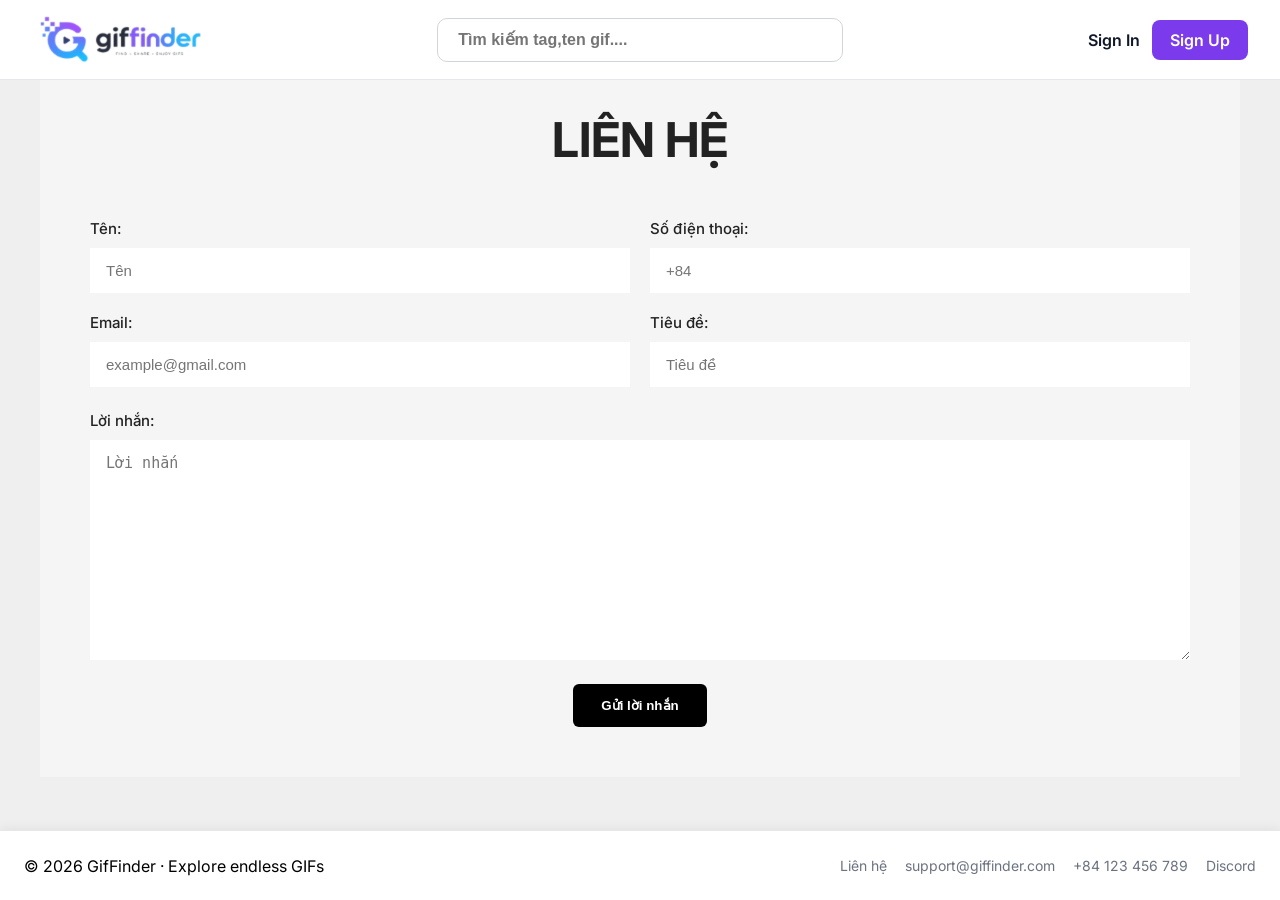
<file: contact.html>
<!doctype html>
<html lang="en">
  <head>
    <meta charset="UTF-8" />
    <meta name="viewport" content="width=device-width, initial-scale=1.0" />
    <title>Document</title>
    <link rel="stylesheet" href="style.css" />
    <link rel="preconnect" href="https://fonts.googleapis.com" />
    <link
      rel="stylesheet"
      href="https://fonts.googleapis.com/css2?family=Inter:wght@400;500;700&display=swap"
    />
  </head>
  <body>
    <div class="container">
      <div class="Navbar">
        <div class="Navbar-left">
          <a href="./index.html" class="Navbar-logo">
            <img src="image/download.png" class="logo" />
          </a>
        </div>
        <div class="Navbar-center">
          <div class="Searchbar">
            <form action="" class="Searchbar-form">
              <input
                type="text"
                class="inputSearch"
                name="q"
                placeholder="Tìm kiếm tag,ten gif...."
              />
            </form>
          </div>
        </div>
        <div class="Navbar-right">
          <div class="loginlogout-container">
            <a href="signin.html" class="Navbar-signin">Sign In</a>
            <a href="signup.html" class="Navbar-signup">Sign Up</a>
          </div>
        </div>
      </div>
    <section class="ContactPage">

    <div class="ContactBox">

      <h1>LIÊN HỆ</h1>

      <form class="ContactForm" id="contactForm">

        <div class="ContactGrid">

            <div class="InputGroup">
            <label>Tên:</label>
            <input type="text" id="name" placeholder="Tên" required>
            </div>

            <div class="InputGroup">
            <label>Số điện thoại:</label>
            <input type="text" id="phone" placeholder="+84" required>
            </div>

            <div class="InputGroup">
            <label>Email:</label>
            <input type="email" id="email" placeholder="example@gmail.com" required>
            </div>

            <div class="InputGroup">
            <label>Tiêu đề:</label>
            <input type="text" id="subject" placeholder="Tiêu đề" required>
            </div>

        </div>

        <div class="InputGroup full">
            <label>Lời nhắn:</label>
            <textarea id="message" placeholder="Lời nhắn"></textarea>
        </div>

        <button type="submit" class="ContactBtn">
            Gửi lời nhắn
        </button>
            <div class="PopupOverlay" id="popup">
            <div class="PopupModal">
                <div class="PopupIcon" id="popupIcon">
                ✅
                </div>
                <h2 id="popupTitle">
                Thành công
                </h2>
                <p id="popupText">
                Gửi liên hệ thành công 
                </p>
                <button id="popupBtn">
                OK
                </button>
            </div>
            </div>
        </form>

    </div>

  </section>
    <footer>
      <div class="footer-content">
        <p>© 2026 GifFinder · Explore endless GIFs</p>

        <div class="footer-contact">
          <a href="contact.html">Liên hệ</a>
          <a href="mailto:support@giffinder.com">support@giffinder.com</a>
          <a href="tel:+84123456789">+84 123 456 789</a>
          <a href="#">Discord</a>
        </div>
      </div>
    </footer>
    <button id="scrollTopBtn">↑</button> 
    <script src="contact.js"></script>
  </body>

</html>
</file>
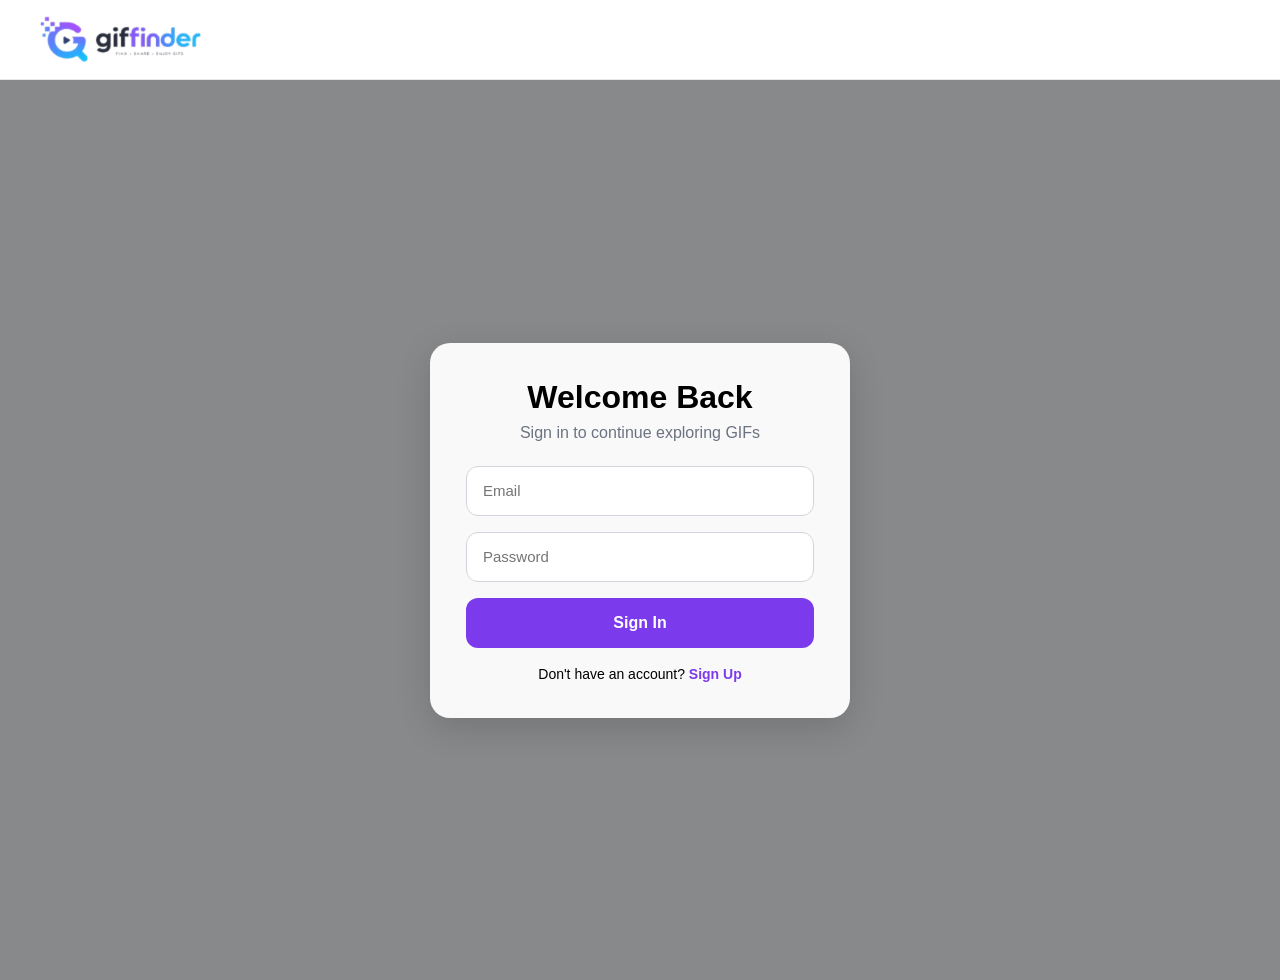
<file: signin.html>
<!DOCTYPE html>
<html lang="en">
<head>
  <meta charset="UTF-8" />
  <meta name="viewport" content="width=device-width, initial-scale=1.0"/>
  <title>Sign In</title>
  <link rel="stylesheet" href="style.css" />
</head>
<body>

  <div class="Navbar">
    <a href="index.html">
      <img src="image/download.png" class="logo" alt="logo">
    </a>
  </div>

  <div class="AuthPage">
    <div class="AuthCard">
      <h1>Welcome Back</h1>
      <p>Sign in to continue exploring GIFs</p>

      <form class="AuthForm">
        <input type="email" placeholder="Email" required>
        <input type="password" placeholder="Password" required>

        <button type="submit">Sign In</button>
      </form>

      <span>
        Don't have an account?
        <a href="signup.html">Sign Up</a>
      </span>
    </div>
  </div>

</body>
</html>
</file>
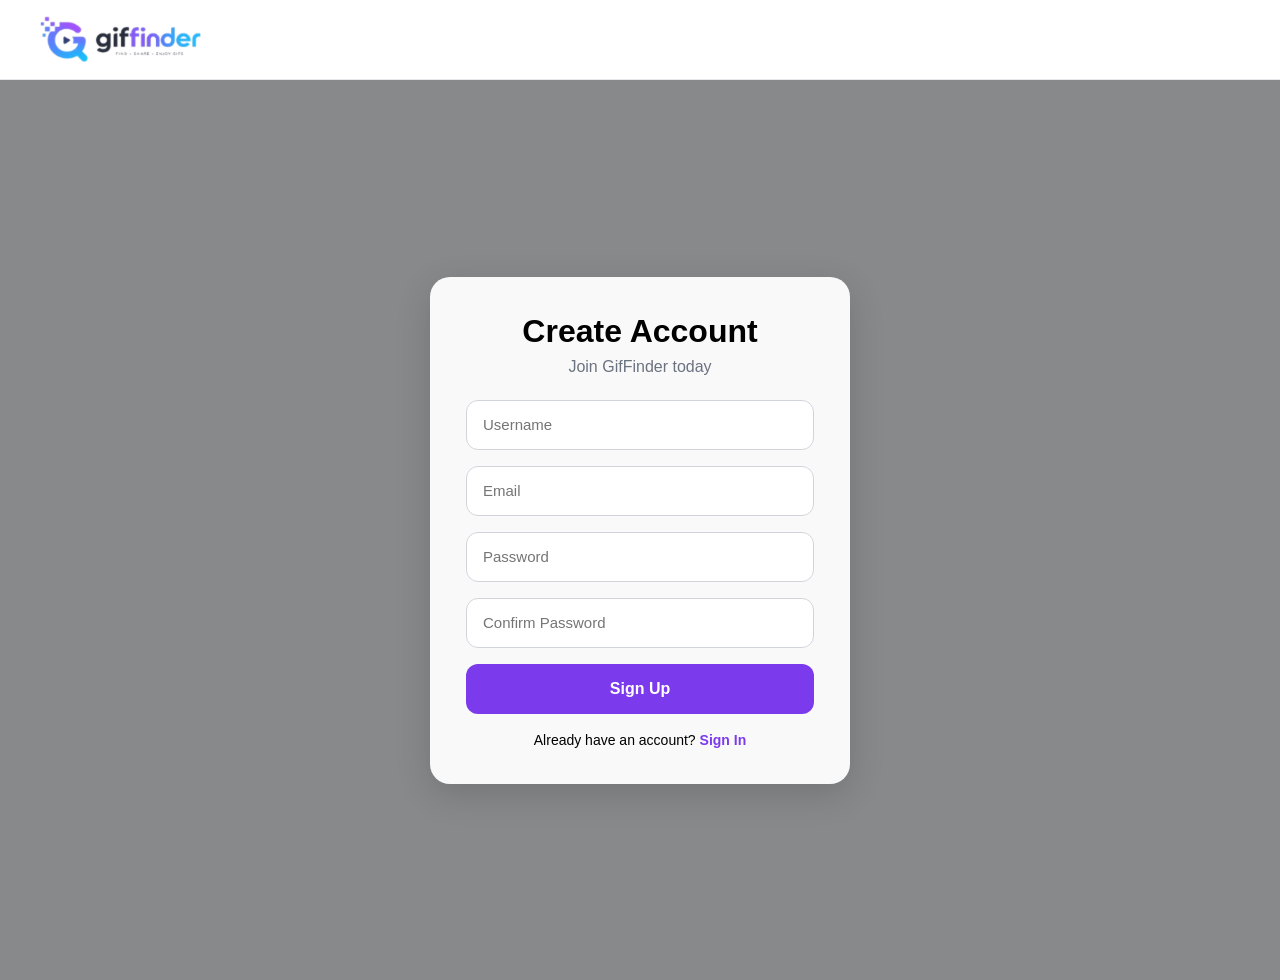
<file: signup.html>
<!DOCTYPE html>
<html lang="en">
<head>
  <meta charset="UTF-8" />
  <meta name="viewport" content="width=device-width, initial-scale=1.0"/>
  <title>Sign Up</title>
  <link rel="stylesheet" href="style.css" />
</head>
<body>

  <div class="Navbar">
    <a href="index.html">
      <img src="image/download.png" class="logo" alt="logo">
    </a>
  </div>

  <div class="AuthPage">
    <div class="AuthCard">
      <h1>Create Account</h1>
      <p>Join GifFinder today</p>

      <form class="AuthForm">
        <input type="text" placeholder="Username" required>
        <input type="email" placeholder="Email" required>
        <input type="password" placeholder="Password" required>
        <input type="password" placeholder="Confirm Password" required>

        <button type="submit">Sign Up</button>
      </form>

      <span>
        Already have an account?
        <a href="signin.html">Sign In</a>
      </span>
    </div>
  </div>

</body>
</html>
</file>
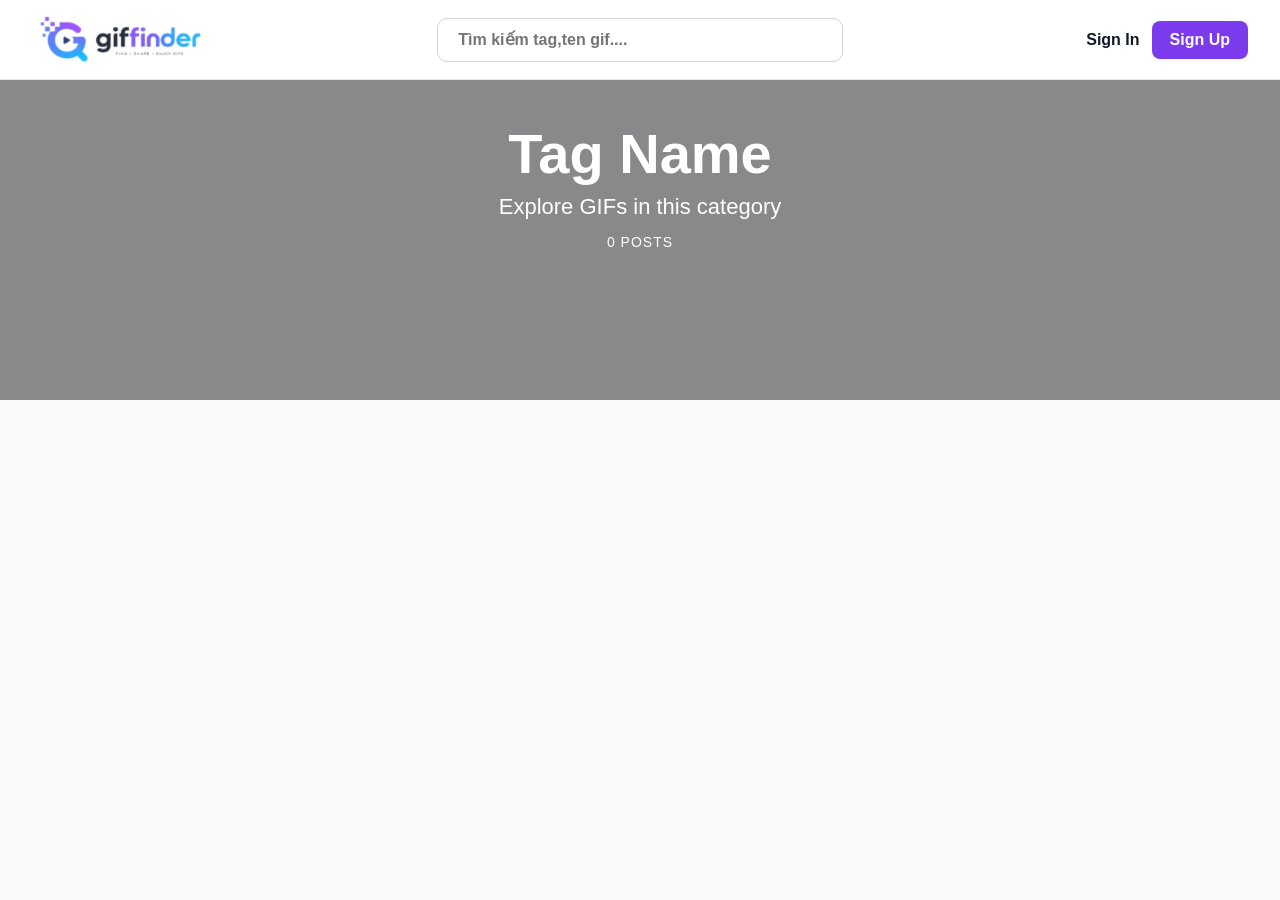
<file: tag.html>
<!doctype html>
<html lang="en">
<head>
  <meta charset="UTF-8" />
  <meta name="viewport" content="width=device-width, initial-scale=1.0"/>
  <title>Tag Page</title>
  <link rel="stylesheet" href="style.css" />
</head>
<body>
    <div class="container">
      <div class="Navbar">
        <div class="Navbar-left">
          <a href="./index.html" class="Navbar-logo">
            <img src="image/download.png" class="logo" />
          </a>
        </div>
        <div class="Navbar-center">
          <div class="Searchbar">
            <form action="" class="Searchbar-form">
              <input
                type="text"
                class="inputSearch"
                name="q"
                placeholder="Tìm kiếm tag,ten gif...."
              />
            </form>
          </div>
        </div>
        <div class="Navbar-right">
          <div class="loginlogout-container">
            <a href="signin.html" class="Navbar-signin">Sign In</a>
            <a href="signup.html" class="Navbar-signup">Sign Up</a>
          </div>
        </div>
      </div>
  <div class="TagPageHero">
    <div class="TagHero-overlay">
      <h1 id="tagTitle">Tag Name</h1>
      <p id="tagDesc">Explore GIFs in this category</p>
      <span id="tagCount">0 POSTS</span>
    </div>
  </div>

  <div class="MainContainer">
    <div class="GifGrid" id="gifGrid"></div>
  </div>

  <script src="tag.js"></script>
</body>
</html>
</file>
<file: style.css>
* {
  margin: 0;
  padding: 0;
  box-sizing: border-box;
}

body {
  font-family: "Inter", sans-serif;
  background: #f8f9fb;
}

.container {
  min-height: 100vh;
  display: grid;
  grid-template-rows: 80px 180px 1fr 80px;
  grid-template-areas:
    "navbar"
    "header"
    "main"
    "footer";
}

.Navbar {
  grid-area: navbar;
  display: flex;
  align-items: center;
  padding: 0 32px;
  border-bottom: 1px solid #e5e7eb;
  background: white;
  height: 80px;
  position: fixed;
  top: 0;
  left: 0;
  width: 100%;
  z-index: 1000;
}

.Navbar-left,
.Navbar-center,
.Navbar-right {
  flex: 1;
}

.logo {
  width: 180px;
  height: auto;
  display: block;
}

.Navbar-center {
  display: flex;
  justify-content: center;
  width: 100%;
  max-width: 520px;
}

.Searchbar {
  width: 100%;
  max-width: 520px;
  background-color: rgba(255, 255, 255, 0.25);
}

.inputSearch {
  width: 100%;
  height: 44px;
  border: 1px solid #d1d5db;
  border-radius: 10px;
  padding: 0 20px;
  font-size: 15px;
  outline: none;
  transition: 0.2s ease;
  font-size: 16px;
  font-weight: 700;
}

.inputSearch:focus {
  border-color: #7c3aed;
  box-shadow: 0 0 0 3px rgba(124, 58, 237, 0.15);
}

.Navbar-right {
  display: flex;
  justify-content: flex-end;
}

.loginlogout-container {
  display: flex;
  align-items: center;
  gap: 12px;
}

.Navbar-signin {
  text-decoration: none;
  color: #111827;
  font-weight: 600;
}

.Navbar-signup {
  text-decoration: none;
  background: #7c3aed;
  color: white;
  padding: 10px 18px;
  border-radius: 8px;
  font-weight: 600;
  transition: 0.2s ease;
}

.Navbar-signup:hover {
  background: #6d28d9;
}

.HomeHeader {
  grid-area: header;
  background: white;
  border-bottom: 1px solid #e5e7eb;
}

.MainContainer {
  grid-area: main;
  padding: 30px;
  padding-top: 100px;
}

.Footer {
  grid-area: footer;
  border-top: 1px solid #e5e7eb;
  background: white;
}
.Message {
  padding-top: 20px;
  font-size: 24px;
  font-family:
    "Proxima Nova ExtraBold", "Helvetica Neue", Helvetica, Arial, sans-serif;
  letter-spacing: 0.6px;
  color: #aed8ea;
  text-align: center;
  margin-top: 12px;
  min-height: 34px;
  position: relative;
  font-weight: bold;
}
.TrendingTags {
  display: flex;
  flex-direction: column;
  align-items: center;
  padding: 16px;
}

.TrendingTags-header {
  width: 100%;
  max-width: 1200px;
  display: flex;
  justify-content: flex-end;
  margin-bottom: 12px;
}

.TrendingTags-labelToggle {
  font-size: 14px;
  font-weight: 700;
  letter-spacing: 1px;
  text-transform: uppercase;
  color: #fff;
  opacity: 0.7;
  cursor: pointer;
}
.TrendingTags-container {
  width: 100%;
  max-width: 1200px;
  display: grid;
  grid-template-columns: repeat(auto-fit, minmax(100px, 1fr));
  gap: 12px;
}

.Tag {
  position: relative;
  height: 130px;
  border-radius: 5px;
  overflow: hidden;
  text-decoration: none;
  background-size: cover;
  background-position: center;
  display: flex;
  align-items: flex-end;
  transition: transform 0.2s ease;
}

.Tag:hover {
  transform: scale(1.03);
}

.Tag-overlay {
  width: 100%;
  padding: 10px;

  background: rgba(0, 0, 0, 0.45);
  color: white;
}
.Tag-name {
  font-weight: 700;
  font-size: 14px;
  text-transform: capitalize;
}
.Tag-posts {
  font-size: 12px;
  opacity: 0.8;
}
/* ── GIF Grid Toolbar ── */
.GifGrid-toolbar {
  display: flex;
  align-items: center;
  justify-content: space-between;
  margin-bottom: 20px;
  flex-wrap: wrap;
  gap: 12px;
}

.GifGrid-count {
  font-size: 13px;
  font-weight: 600;
  color: #6b7280;
  letter-spacing: 0.5px;
}

.GifGrid-sort {
  display: flex;
  gap: 8px;
}

.SortBtn {
  padding: 7px 14px;
  border-radius: 20px;
  border: 1.5px solid #e5e7eb;
  background: white;
  font-size: 13px;
  font-weight: 600;
  color: #6b7280;
  cursor: pointer;
  transition: all 0.2s ease;
}

.SortBtn:hover {
  border-color: #7c3aed;
  color: #7c3aed;
}

.SortBtn.active {
  background: #7c3aed;
  border-color: #7c3aed;
  color: white;
}

/* ── GIF Grid ── */
.GifGrid {
  columns: 4 200px; /* masonry-style: 4 cols, min 200px each */
  column-gap: 14px;
}

.GifCard {
  break-inside: avoid;
  margin-bottom: 14px;
  border-radius: 10px;
  overflow: hidden;
  background: white;
  box-shadow: 0 1px 4px rgba(0, 0, 0, 0.07);
  cursor: pointer;
  transition:
    transform 0.2s ease,
    box-shadow 0.2s ease;
  position: relative;
}

.GifCard:hover {
  transform: translateY(-4px);
  box-shadow: 0 8px 24px rgba(124, 58, 237, 0.15);
}

.GifCard-media {
  width: 100%;
  display: block;
  border-radius: 10px 10px 0 0;
}

.GifCard-body {
  padding: 10px 12px;
}

.GifCard-title {
  font-size: 13px;
  font-weight: 700;
  color: #111827;
  white-space: nowrap;
  overflow: hidden;
  text-overflow: ellipsis;
  margin-bottom: 6px;
}

.GifCard-tags {
  display: flex;
  flex-wrap: wrap;
  gap: 5px;
  margin-bottom: 8px;
}

.GifCard-tag {
  font-size: 11px;
  font-weight: 600;
  background: #f3f0ff;
  color: #7c3aed;
  padding: 2px 8px;
  border-radius: 20px;
}

.GifCard-meta {
  display: flex;
  justify-content: space-between;
  font-size: 12px;
  color: #9ca3af;
}

.GifCard-likes {
  display: flex;
  align-items: center;
  gap: 4px;
}

.GifCard-likes::before {
  content: "❤️";
  font-size: 12px;
}

.GifCard-views::before {
  content: "👁 ";
}

/* hover overlay – copy button */
.GifCard-overlay {
  position: absolute;
  top: 0;
  left: 0;
  right: 0;
  padding: 10px;
  display: flex;
  justify-content: flex-end;
  gap: 8px;
  opacity: 0;
  transition: opacity 0.2s ease;
}

.GifCard:hover .GifCard-overlay {
  opacity: 1;
}

.GifCard-action {
  background: rgba(0, 0, 0, 0.55);
  color: white;
  border: none;
  border-radius: 6px;
  padding: 5px 10px;
  font-size: 12px;
  font-weight: 600;
  cursor: pointer;
  backdrop-filter: blur(4px);
  transition: background 0.15s;
}

.GifCard-action:hover {
  background: #7c3aed;
}

/* ── Loading state ── */
.GifGrid-loading {
  display: none;
  flex-direction: column;
  align-items: center;
  gap: 12px;
  padding: 60px 0;
  color: #9ca3af;
  font-size: 14px;
}

.GifGrid-loading.visible {
  display: flex;
}

.Spinner {
  width: 36px;
  height: 36px;
  border: 3px solid #e5e7eb;
  border-top-color: #7c3aed;
  border-radius: 50%;
  animation: spin 0.7s linear infinite;
}

@keyframes spin {
  to {
    transform: rotate(360deg);
  }
}

.TagPageHero {
  height: 320px;
  background:
    linear-gradient(rgba(0, 0, 0, 0.45), rgba(0, 0, 0, 0.45)),
    url("https://images.unsplash.com/photo-1495020689067-958852a7765e");
  background-size: cover;
  background-position: center;
  display: flex;
  justify-content: center;
  align-items: center;
  color: white;
  text-align: center;
  padding-bottom: 110px;
  margin-top: 80px;
}

.TagHero-overlay h1 {
  font-size: 56px;
  font-weight: 800;
  text-transform: capitalize;
}

.TagHero-overlay p {
  font-size: 22px;
  margin-top: 8px;
}

.TagHero-overlay span {
  display: block;
  margin-top: 14px;
  font-size: 14px;
  letter-spacing: 1px;
}

footer {
  position: fixed;
  bottom: 0;
  left: 0;
  width: 100%;
  height: 70px;
  background: white;
  border-top: 1px solid #e5e7eb;
  box-shadow: 0 -2px 10px rgba(0, 0, 0, 0.06);
  z-index: 999;

  display: flex;
  justify-content: center;
  align-items: center;

  transition: transform 0.3s ease;
}

footer.hidden {
  transform: translateY(100%);
}

#scrollTopBtn {
  position: fixed;
  bottom: 90px;
  right: 24px;
  width: 52px;
  height: 52px;
  border: none;
  border-radius: 50%;

  background: #7c3aed;
  color: white;
  font-size: 22px;
  font-weight: bold;
  cursor: pointer;

  box-shadow: 0 4px 14px rgba(124, 58, 237, 0.3);
  transition: all 0.3s ease;
  z-index: 1000;

  opacity: 0;
  pointer-events: none;
}

#scrollTopBtn.show {
  opacity: 1;
  pointer-events: auto;
}

#scrollTopBtn:hover {
  transform: translateY(-3px);
}

/* TABLET */
@media (max-width: 1024px) {
  .Navbar {
    padding: 0 20px;
  }

  .Hero-title {
    font-size: 42px;
  }

  .Hero-subtitle {
    font-size: 18px;
  }

  .Hero-searchInput {
    width: 380px;
  }

  .TrendingTags-container {
    grid-template-columns: repeat(auto-fit, minmax(180px, 1fr));
    padding: 0 16px;
  }

  .GifGrid {
    grid-template-columns: repeat(2, 1fr);
    gap: 16px;
    padding: 16px;
  }
}

/* MOBILE */
@media (max-width: 768px) {
  .Navbar {
    flex-wrap: wrap;
    height: auto;
    padding: 12px 16px;
    gap: 12px;
  }

  .Navbar-left,
  .Navbar-center,
  .Navbar-right {
    width: 100%;
    display: flex;
    justify-content: center;
  }

  .Searchbar,
  .Searchbar-form,
  .inputSearch {
    width: 100%;
  }

  .logo {
    height: 36px;
  }

  .HomeHero {
    height: 300px;
    padding: 20px;
    margin-top: 120px;
  }

  .Hero-title {
    font-size: 32px;
    line-height: 1.2;
  }

  .Hero-subtitle {
    font-size: 16px;
    margin-bottom: 20px;
  }

  .Hero-search {
    flex-direction: column;
    align-items: center;
  }

  .Hero-searchInput {
    width: 100%;
    max-width: 100%;
  }

  .Hero-searchBtn {
    width: 100%;
  }

  .TrendingTags-container {
    grid-template-columns: repeat(2, 1fr);
    gap: 12px;
    padding: 0 12px;
  }

  .Tag {
    min-height: 110px;
  }

  .GifGrid {
    grid-template-columns: 1fr;
    padding: 12px;
    gap: 14px;
  }

  .GifCard-title {
    font-size: 15px;
  }

  footer {
    height: 60px;
    font-size: 14px;
    text-align: center;
    padding: 0 12px;
  }

  #scrollTopBtn {
    width: 46px;
    height: 46px;
    bottom: 75px;
    right: 16px;
    font-size: 18px;
  }
}

/* SMALL MOBILE */
@media (max-width: 480px) {
  .Hero-title {
    font-size: 26px;
  }

  .Hero-subtitle {
    font-size: 14px;
  }

  .TrendingTags-container {
    grid-template-columns: 1fr;
  }

  .Tag-name {
    font-size: 18px;
  }

  .Tag-posts {
    font-size: 13px;
  }
}
.AuthPage {
  min-height: 100vh;
  margin-top: 80px;
  display: flex;
  justify-content: center;
  align-items: center;
  padding: 24px;
  background:
    linear-gradient(rgba(0, 0, 0, 0.45), rgba(0, 0, 0, 0.45)),
    url("https://wallpaperaccess.com/full/9857543.jpg");
  background-size: cover;
  background-position: center;
}

.AuthCard {
  width: 100%;
  max-width: 420px;
  background: rgba(255, 255, 255, 0.95);
  backdrop-filter: blur(10px);
  padding: 36px;
  border-radius: 20px;
  box-shadow: 0 10px 35px rgba(0, 0, 0, 0.15);
  text-align: center;
}

.AuthCard h1 {
  font-size: 32px;
  margin-bottom: 8px;
}

.AuthCard p {
  color: #6b7280;
  margin-bottom: 24px;
}

.AuthForm {
  display: flex;
  flex-direction: column;
  gap: 16px;
}

.AuthForm input {
  height: 50px;
  padding: 0 16px;
  border: 1px solid #d1d5db;
  border-radius: 12px;
  font-size: 15px;
  outline: none;
}

.AuthForm button {
  height: 50px;
  border: none;
  border-radius: 12px;
  background: #7c3aed;
  color: white;
  font-weight: 700;
  cursor: pointer;
  font-size: 16px;
}

.AuthForm button:hover {
  opacity: 0.9;
}

.AuthCard span {
  display: block;
  margin-top: 18px;
  font-size: 14px;
}

.AuthCard a {
  color: #7c3aed;
  font-weight: 600;
  text-decoration: none;
}
.footer-content {
  width: 100%;
  padding: 0 24px;

  display: flex;
  justify-content: space-between;
  align-items: center;
}

.footer-contact {
  display: flex;
  gap: 18px;
}

.footer-contact a {
  text-decoration: none;
  color: #6b7280;
  font-size: 14px;
  transition: 0.2s;
}

.footer-contact a:hover {
  color: #7c3aed;
}
@media (max-width: 768px) {
  .footer-content {
    flex-direction: column;
    gap: 8px;
    text-align: center;
  }

  .footer-contact {
    flex-wrap: wrap;
    justify-content: center;
  }
}
@media (max-width: 768px) {
  .footer-content {
    flex-direction: column;
    gap: 8px;
    text-align: center;
  }

  .footer-contact {
    flex-wrap: wrap;
    justify-content: center;
  }
}
.ContactPage {
  min-height: 100vh;
  background: #efefef;
  padding: 60px 20px;
  font-family: "Inter", sans-serif;
}

.ContactBox {
  max-width: 1200px;
  margin: auto;
  background: #f5f5f5;
  padding: 50px;
}

.ContactBox h1 {
  text-align: center;
  margin-bottom: 50px;
  font-size: 48px;
  color: #222;
}

.ContactForm {
  display: flex;
  flex-direction: column;
  gap: 24px;
}

.ContactGrid {
  display: grid;
  grid-template-columns: 1fr 1fr;
  gap: 20px;
}

.InputGroup {
  display: flex;
  flex-direction: column;
  gap: 10px;
}

.InputGroup label {
  font-size: 15px;
  color: #222;
  font-weight: 500;
}

.InputGroup input,
.InputGroup textarea {
  border: none;
  background: white;
  padding: 14px 16px;
  font-size: 15px;
  outline: none;
}

.InputGroup textarea {
  min-height: 220px;
  resize: vertical;
}

.full {
  width: 100%;
}

.ContactBtn {
  width: fit-content;
  margin: auto;
  padding: 14px 28px;
  border: none;
  background: black;
  color: white;
  font-weight: 700;
  cursor: pointer;
  border-radius: 6px;
  transition: 0.2s;
}

.ContactBtn:hover {
  opacity: 0.9;
}

@media (max-width: 768px) {
  .ContactGrid {
    grid-template-columns: 1fr;
  }

  .ContactBox {
    padding: 30px 20px;
  }

  .ContactBox h1 {
    font-size: 34px;
  }
}
.FormMessage {
  text-align: center;
  margin-top: 14px;
  font-size: 15px;
  font-weight: 600;
}

.FormMessage.error {
  color: #dc2626;
}

.FormMessage.success {
  color: #16a34a;
}

.PopupOverlay {
  position: fixed;
  inset: 0;

  background: rgba(0, 0, 0, 0.45);

  display: flex;
  justify-content: center;
  align-items: center;

  opacity: 0;
  pointer-events: none;

  transition: 0.3s ease;

  z-index: 9999;
}

.PopupOverlay.show {
  opacity: 1;
  pointer-events: auto;
}

.PopupModal {
  width: 90%;
  max-width: 420px;

  background: white;

  border-radius: 24px;

  padding: 34px 28px;

  text-align: center;

  transform: scale(0.8);

  transition: 0.3s ease;
}

.PopupOverlay.show .PopupModal {
  transform: scale(1);
}

.PopupIcon {
  font-size: 64px;
  margin-bottom: 18px;
}

#popupTitle {
  font-size: 28px;
  margin-bottom: 10px;
  color: #111827;
}

#popupText {
  color: #6b7280;
  margin-bottom: 24px;
  line-height: 1.6;
}

#popupBtn {
  width: 100%;

  height: 50px;

  border: none;
  border-radius: 14px;

  background: #7c3aed;
  color: white;

  font-size: 16px;
  font-weight: 700;

  cursor: pointer;
}

#popupBtn:hover {
  background: #6d28d9;
}
.ThemeToggle {
  width: 42px;
  height: 42px;

  border: none;
  border-radius: 12px;

  background: #f3f4f6;

  cursor: pointer;

  font-size: 18px;

  margin-right: 12px;

  transition: 0.25s;
}

.ThemeToggle:hover {
  transform: scale(1.05);
}
.dark {
  background: #111827;
  color: white;
}

.dark .Navbar {
  background: #1f2937;
  border-bottom: 1px solid #374151;
}

.dark .HomeHeader {
  background: #1f2937;
}

.dark .GifCard {
  background: #1f2937;
}

.dark .GifCard-title {
  color: white;
}

.dark .GifCard-meta {
  color: #d1d5db;
}

.dark .inputSearch {
  background: #111827;
  color: white;
  border-color: #374151;
}

.dark .SortBtn {
  background: #1f2937;
  border-color: #374151;
  color: white;
}

.dark footer {
  background: #1f2937;
  border-top: 1px solid #374151;
}

.dark .ThemeToggle {
  background: #374151;
  color: white;
}

.dark .Tag-overlay {
  background: rgba(0, 0, 0, 0.6);
}
.dark .Navbar-signin {
  color: white;
}

.dark .Navbar-signup {
  background: #a855f7;
}

.dark .Navbar-signup:hover {
  background: #9333ea;
}

.dark .SortBtn {
  background: #374151;
  border-color: #4b5563;
  color: white;
}

.dark .SortBtn:hover {
  border-color: #a855f7;
  color: #c084fc;
}

.dark .SortBtn.active {
  background: #a855f7;
  border-color: #a855f7;
  color: white;
}
.dark .HomeHeader {
  background: #1f2937;
  border-bottom: 1px solid #374151;
}
.dark .inputSearch:focus {
  border-color: #a855f7;
  box-shadow: 0 0 0 3px rgba(168, 85, 247, 0.25);
}
.dark .Searchbar {
  background: transparent;
}
/* TABLET */
@media (max-width: 1024px) {
  .AuthCard {
    max-width: 480px;
    padding: 32px;
  }
}

/* MOBILE */
@media (max-width: 768px) {
  .Navbar {
    padding: 12px 16px;
    height: auto;

    justify-content: center;
  }

  .logo {
    width: 150px;
  }

  .AuthPage {
    padding: 20px;
    margin-top: 80px;
  }

  .AuthCard {
    width: 100%;
    max-width: 100%;

    padding: 28px 22px;

    border-radius: 18px;
  }

  .AuthCard h1 {
    font-size: 30px;
  }

  .AuthCard p {
    font-size: 14px;
  }

  .AuthForm {
    gap: 14px;
  }

  .AuthForm input {
    height: 48px;

    font-size: 14px;
  }

  .AuthForm button {
    height: 48px;

    font-size: 15px;
  }

  .AuthCard span {
    font-size: 13px;
  }
}

/* SMALL MOBILE */
@media (max-width: 480px) {
  .AuthPage {
    padding: 16px;
  }

  .AuthCard {
    padding: 24px 18px;
  }

  .AuthCard h1 {
    font-size: 26px;
  }

  .AuthForm input {
    padding: 0 14px;
  }
}

.DetailPage {
  max-width: 1200px;
  margin: 0 auto;
  padding: 100px 32px 100px;
  display: grid;
  grid-template-columns: 1fr 360px;
  gap: 32px;
  align-items: start;
}

/* ── Left: GIF Viewer ── */
.GifViewer {
  position: sticky;
  top: 100px;
}

.GifViewer-media {
  width: 100%;
  border-radius: 14px;
  display: block;
  background: #1f2937;
}

/* Vote bar under GIF */
.GifViewer-actions {
  display: flex;
  align-items: center;
  gap: 12px;
  margin-top: 16px;
}

.VoteBtn {
  display: flex;
  align-items: center;
  gap: 6px;
  padding: 10px 18px;
  border-radius: 10px;
  border: 1.5px solid #e5e7eb;
  background: white;
  font-size: 14px;
  font-weight: 600;
  color: #374151;
  cursor: pointer;
  transition: all 0.2s ease;
  font-family: "Inter", sans-serif;
}

.VoteBtn:hover {
  border-color: #7c3aed;
  color: #7c3aed;
}
.VoteBtn.active-up {
  background: #7c3aed;
  border-color: #7c3aed;
  color: white;
}
.VoteBtn.active-down {
  background: #ef4444;
  border-color: #ef4444;
  color: white;
}

.VoteCount {
  font-size: 22px;
  font-weight: 700;
  color: #111827;
  flex: 1;
  text-align: center;
}

.ActionBtn {
  display: flex;
  align-items: center;
  gap: 6px;
  padding: 10px 16px;
  border-radius: 10px;
  border: 1.5px solid #e5e7eb;
  background: white;
  font-size: 13px;
  font-weight: 600;
  color: #374151;
  cursor: pointer;
  transition: all 0.2s ease;
  font-family: "Inter", sans-serif;
}
.ActionBtn:hover {
  border-color: #7c3aed;
  color: #7c3aed;
}
.ActionBtn.copied {
  background: #7c3aed;
  border-color: #7c3aed;
  color: white;
}

/* ── Right: Info Panel ── */
.GifInfo {
  display: flex;
  flex-direction: column;
  gap: 24px;
}

/* Author card */
.AuthorCard {
  display: flex;
  align-items: center;
  gap: 12px;
}

.AuthorCard-avatar {
  width: 46px;
  height: 46px;
  border-radius: 50%;
  background: linear-gradient(135deg, #7c3aed, #a855f7);
  display: flex;
  align-items: center;
  justify-content: center;
  font-size: 20px;
  color: white;
  font-weight: 700;
  flex-shrink: 0;
  overflow: hidden;
}

.AuthorCard-avatar img {
  width: 100%;
  height: 100%;
  object-fit: cover;
}

.AuthorCard-name {
  font-size: 16px;
  font-weight: 700;
  color: #111827;
}

.AuthorCard-meta {
  font-size: 13px;
  color: #9ca3af;
  margin-top: 2px;
}

.FollowBtn {
  margin-left: auto;
  padding: 8px 16px;
  border-radius: 8px;
  border: 1.5px solid #7c3aed;
  background: transparent;
  color: #7c3aed;
  font-size: 13px;
  font-weight: 700;
  cursor: pointer;
  transition: all 0.2s;
  font-family: "Inter", sans-serif;
}
.FollowBtn:hover,
.FollowBtn.following {
  background: #7c3aed;
  color: white;
}

/* Title & tags */
.GifInfo-title {
  font-size: 22px;
  font-weight: 700;
  color: #111827;
  line-height: 1.35;
}

.GifInfo-tags {
  display: flex;
  flex-wrap: wrap;
  gap: 8px;
}

/* Stats row */
.GifInfo-stats {
  display: flex;
  gap: 20px;
  padding: 16px;
  background: #f9fafb;
  border-radius: 12px;
  border: 1px solid #f3f4f6;
}

.Stat {
  display: flex;
  flex-direction: column;
  align-items: center;
  flex: 1;
  gap: 4px;
}

.Stat-value {
  font-size: 20px;
  font-weight: 700;
  color: #111827;
}

.Stat-label {
  font-size: 12px;
  color: #9ca3af;
  font-weight: 500;
}

/* Share / Download */
.GifInfo-shareRow {
  display: flex;
  gap: 10px;
}

.ShareBtn {
  flex: 1;
  padding: 12px;
  border-radius: 10px;
  border: none;
  font-size: 13px;
  font-weight: 700;
  cursor: pointer;
  transition: all 0.2s;
  font-family: "Inter", sans-serif;
}

.ShareBtn.primary {
  background: #7c3aed;
  color: white;
}
.ShareBtn.primary:hover {
  background: #6d28d9;
}
.ShareBtn.secondary {
  background: #f3f4f6;
  color: #374151;
}
.ShareBtn.secondary:hover {
  background: #e5e7eb;
}

/* Comments section */
.Comments {
  margin-top: 8px;
}

.Comments-header {
  font-size: 18px;
  font-weight: 700;
  color: #111827;
  margin-bottom: 16px;
  display: flex;
  align-items: center;
  gap: 8px;
}

.Comments-count {
  background: #7c3aed;
  color: white;
  font-size: 12px;
  font-weight: 700;
  padding: 2px 8px;
  border-radius: 20px;
}

.CommentInput-wrap {
  display: flex;
  gap: 10px;
  margin-bottom: 20px;
}

.CommentInput-avatar {
  width: 38px;
  height: 38px;
  border-radius: 50%;
  background: #e5e7eb;
  flex-shrink: 0;
  display: flex;
  align-items: center;
  justify-content: center;
  font-size: 16px;
}

.CommentInput {
  flex: 1;
  padding: 10px 16px;
  border: 1.5px solid #e5e7eb;
  border-radius: 10px;
  font-size: 14px;
  outline: none;
  font-family: "Inter", sans-serif;
  resize: none;
  height: 44px;
  transition:
    border 0.2s,
    height 0.2s;
  background: white;
  color: #111827;
}

.CommentInput:focus {
  border-color: #7c3aed;
  box-shadow: 0 0 0 3px rgba(124, 58, 237, 0.12);
  height: 80px;
}

/* Comment list */
.CommentList {
  display: flex;
  flex-direction: column;
  gap: 16px;
}

.Comment {
  display: flex;
  gap: 12px;
}

.Comment-avatar {
  width: 38px;
  height: 38px;
  border-radius: 50%;
  background: linear-gradient(135deg, #7c3aed44, #a855f744);
  flex-shrink: 0;
  display: flex;
  align-items: center;
  justify-content: center;
  font-size: 15px;
  font-weight: 700;
  color: #7c3aed;
}

.Comment-body {
  flex: 1;
}

.Comment-meta {
  display: flex;
  align-items: baseline;
  gap: 8px;
  margin-bottom: 4px;
}

.Comment-name {
  font-size: 14px;
  font-weight: 700;
  color: #111827;
}

.Comment-time {
  font-size: 12px;
  color: #9ca3af;
}

.Comment-text {
  font-size: 14px;
  color: #374151;
  line-height: 1.5;
}

.Comment-actions {
  display: flex;
  gap: 12px;
  margin-top: 6px;
}

.Comment-action {
  font-size: 12px;
  font-weight: 600;
  color: #9ca3af;
  cursor: pointer;
  background: none;
  border: none;
  font-family: "Inter", sans-serif;
  transition: color 0.15s;
  padding: 0;
}
.Comment-action:hover {
  color: #7c3aed;
}

/* ── Dark mode extras ── */
.dark .GifInfo-title {
  color: white;
}
.dark .AuthorCard-name {
  color: white;
}
.dark .VoteCount {
  color: white;
}
.dark .VoteBtn {
  background: #1f2937;
  border-color: #374151;
  color: #d1d5db;
}
.dark .VoteBtn:hover {
  border-color: #7c3aed;
  color: #a78bfa;
}
.dark .ActionBtn {
  background: #1f2937;
  border-color: #374151;
  color: #d1d5db;
}
.dark .ActionBtn:hover {
  border-color: #7c3aed;
  color: #a78bfa;
}
.dark .GifInfo-stats {
  background: #1f2937;
  border-color: #374151;
}
.dark .Stat-value {
  color: white;
}
.dark .ShareBtn.secondary {
  background: #374151;
  color: #d1d5db;
}
.dark .ShareBtn.secondary:hover {
  background: #4b5563;
}
.dark .CommentInput {
  background: #1f2937;
  border-color: #374151;
  color: white;
}
.dark .CommentInput:focus {
  border-color: #7c3aed;
}
.dark .Comments-header {
  color: white;
}
.dark .Comment-name {
  color: white;
}
.dark .Comment-text {
  color: #d1d5db;
}

/* ── Related GIFs (bottom) ── */
.RelatedSection {
  max-width: 1200px;
  margin: 0 auto;
  padding: 0 32px 120px;
}

.RelatedSection-title {
  font-size: 20px;
  font-weight: 700;
  color: #111827;
  margin-bottom: 20px;
}
.dark .RelatedSection-title {
  color: white;
}

/* ── Responsive ── */
@media (max-width: 900px) {
  .DetailPage {
    grid-template-columns: 1fr;
    padding: 90px 16px 80px;
  }
  .GifViewer {
    position: static;
  }
}
</file>
